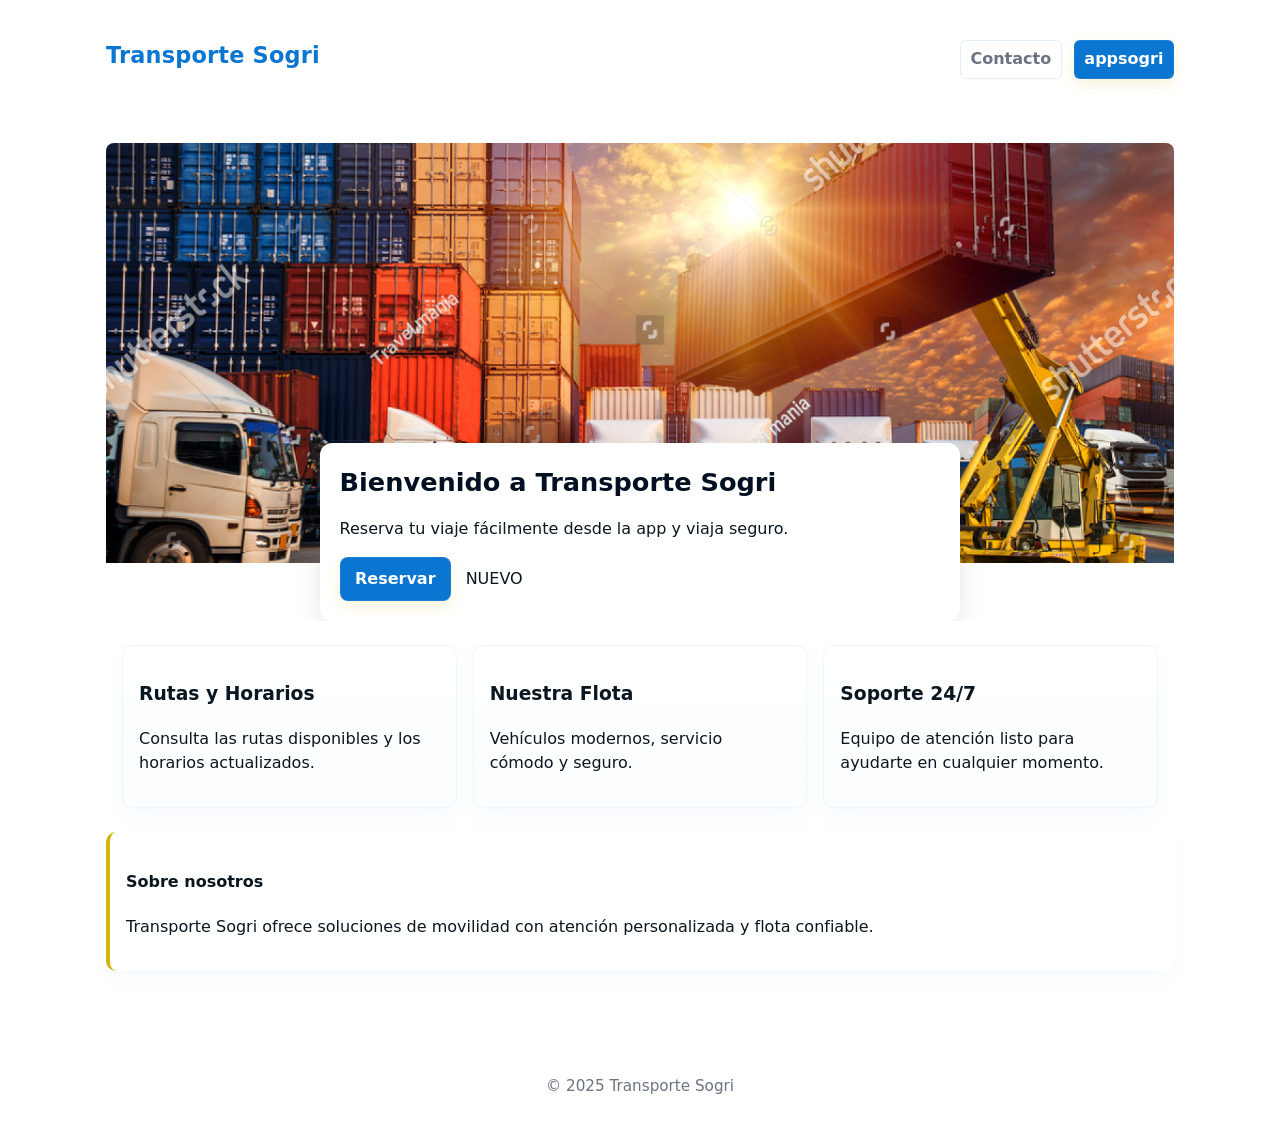
<file: index.html>
<!doctype html>
<html lang="es">
<head>
  <meta charset="utf-8" />
  <meta name="viewport" content="width=device-width,initial-scale=1" />
  <title>Transporte Sogri — Demo</title>
  <!-- Asegúrate de que este archivo apunte a tu styles.css modificado -->
  <link rel="stylesheet" href="styles.css" />
</head>
<body>
  <header class="site-header">
    <div class="container">
      <h1 class="brand">Transporte Sogri</h1>
      <nav class="main-nav" role="navigation" aria-label="Principal">
        <a href="#" class="btn btn-outline">Contacto</a>
        <!-- botón appsogri: usar estas clases para aplicar el estilo primario -->
        <a href="operaciones.html" class="btn btn-primary">appsogri</a>
      </nav>
    </div>
  </header>

  <main class="container">
    <!-- Hero con imagen y caja sobrepuesta centrada -->
    <section class="hero">
      <!-- Reemplaza "assets/images/truck.jpg" con la ruta real de tu imagen -->
      <img src="assets/images/truck2.jpg" alt="Imagen de transporte Sogri" class="hero-image" />
      <div class="hero-content">
        <h2>Bienvenido a Transporte Sogri</h2>
        <p>Reserva tu viaje fácilmente desde la app y viaja seguro.</p>
        <div style="margin-top:0.5rem;">
          <a href="operaciones.html" class="btn btn-primary">Reservar</a>
          <span class="badge-gold" style="margin-left:0.6rem;">NUEVO</span>
        </div>
      </div>
    </section>

    <!-- Fila con los 3 recuadros centrados -->
    <!-- IMPORTANTE: envuelve los tres .info en .info-row (o .cards / .info-grid) -->
    <div class="info-row" aria-label="Servicios destacados">
      <div class="info">
        <h3>Rutas y Horarios</h3>
        <p>Consulta las rutas disponibles y los horarios actualizados.</p>
      </div>

      <div class="info">
        <h3>Nuestra Flota</h3>
        <p>Vehículos modernos, servicio cómodo y seguro.</p>
      </div>

      <div class="info">
        <h3>Soporte 24/7</h3>
        <p>Equipo de atención listo para ayudarte en cualquier momento.</p>
      </div>
    </div>

    <!-- Bloque adicional de información -->
    <section class="info">
      <h4>Sobre nosotros</h4>
      <p>Transporte Sogri ofrece soluciones de movilidad con atención personalizada y flota confiable.</p>
    </section>
  </main>

  <footer class="site-footer">
    <div class="container">© 2025 Transporte Sogri</div>
  </footer>
</body>
</html>
</file>
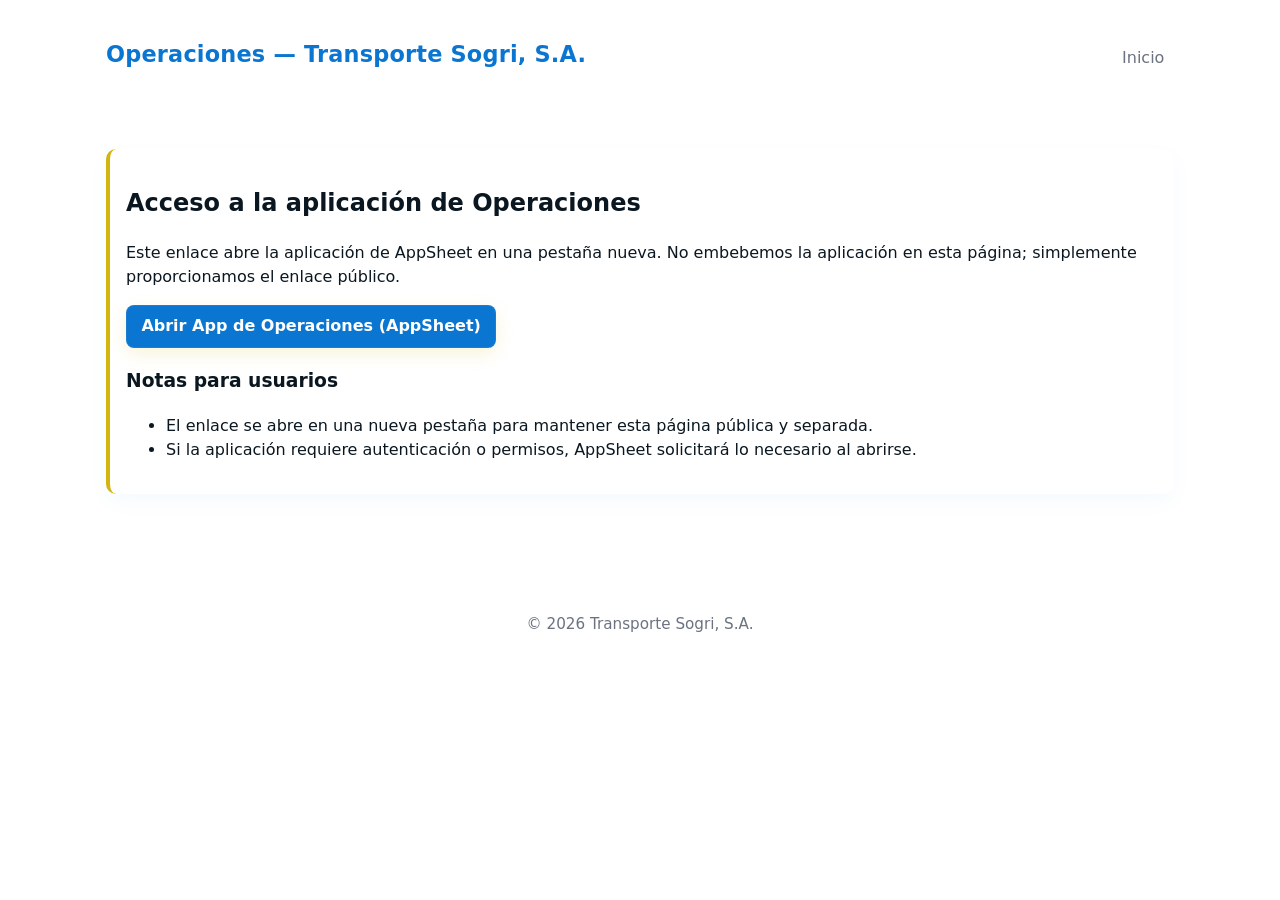
<file: operaciones.html>
<!doctype html>
<html lang="es">
<head>
  <meta charset="utf-8" />
  <meta name="viewport" content="width=device-width,initial-scale=1" />
  <title>Operaciones — Transporte Sogri, S.A.</title>
  <link rel="stylesheet" href="styles.css">
</head>
<body>
  <header class="site-header">
    <div class="container">
      <h1 class="brand">Operaciones — Transporte Sogri, S.A.</h1>
      <nav class="main-nav">
        <a href="index.html">Inicio</a>
      </nav>
    </div>
  </header>

  <main class="container">
    <section class="info">
      <h2>Acceso a la aplicación de Operaciones</h2>
      <p>Este enlace abre la aplicación de AppSheet en una pestaña nueva. No embebemos la aplicación en esta página; simplemente proporcionamos el enlace público.</p>

      <!--
        REEMPLAZAR: sustituya el valor de href con la URL pública de su aplicación AppSheet.
        Ejemplo: https://www.appsheet.com/start/XXXXXXXX-XXXX-XXXX-XXXX-XXXXXXXXXXXX
      -->
      <p>
        <a id="appsheet-link" class="btn btn-primary" href="https://www.appsheet.com/start/4cae355e-b740-4fe1-a5e5-2db3212c665c" target="_blank" rel="noopener noreferrer">
          Abrir App de Operaciones (AppSheet)
        </a>
      </p>

      <h3>Notas para usuarios</h3>
      <ul>
        <li>El enlace se abre en una nueva pestaña para mantener esta página pública y separada.</li>
        <li>Si la aplicación requiere autenticación o permisos, AppSheet solicitará lo necesario al abrirse.</li>
      </ul>
    </section>
  </main>

  <footer class="site-footer">
    <div class="container">
      <p>&copy; <span id="year"></span> Transporte Sogri, S.A.</p>
    </div>
  </footer>

  <script>
    document.getElementById('year').textContent = new Date().getFullYear();
    // Opcional: cambiar el href dinámicamente si quieres inyectarlo desde una variable
    // document.getElementById('appsheet-link').href = 'https://www.appsheet.com/start/YOUR_APP_ID';
  </script>
</body>
</html>
</file>
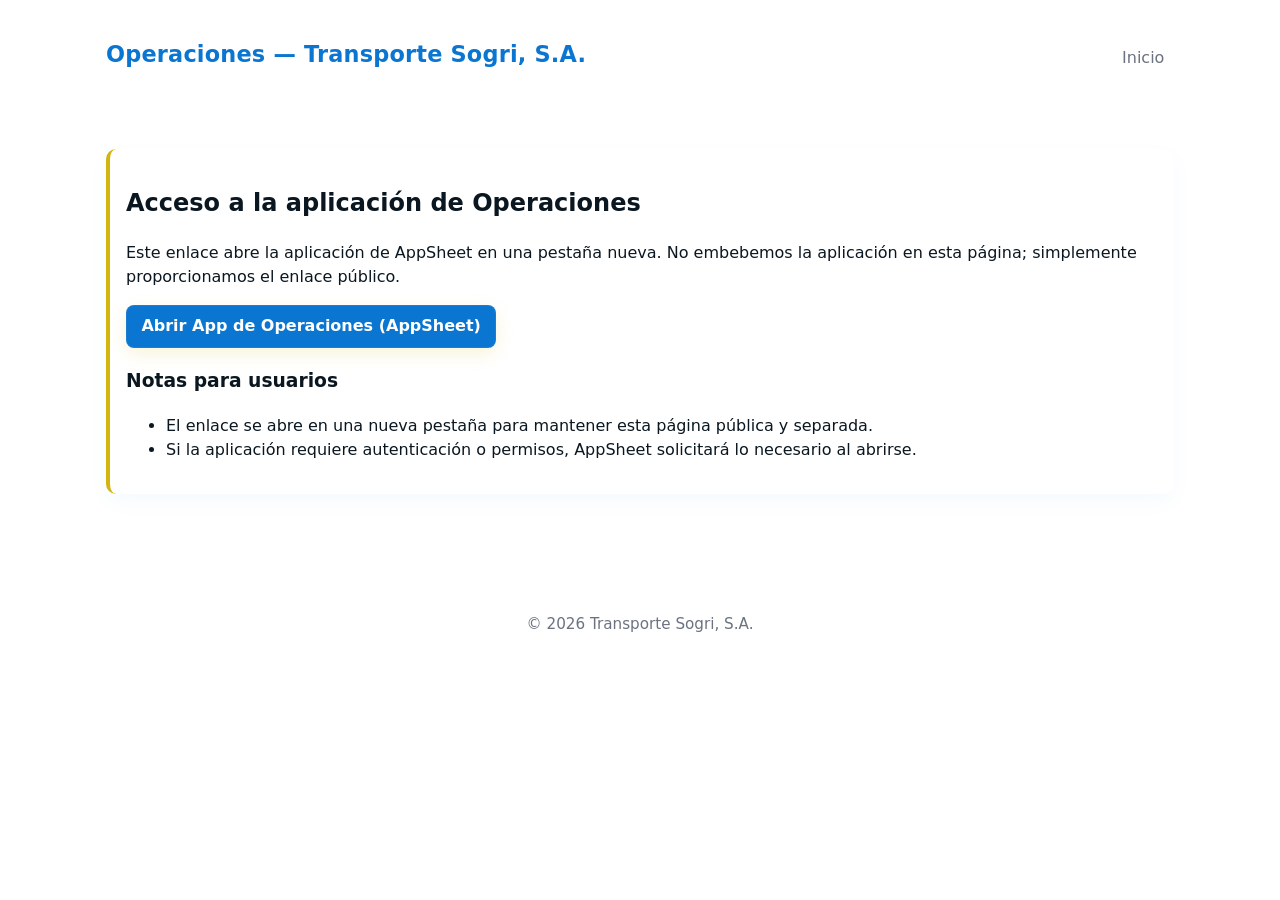
<file: operaciones_Version2.html>
<!doctype html>
<html lang="es">
<head>
  <meta charset="utf-8" />
  <meta name="viewport" content="width=device-width,initial-scale=1" />
  <title>Operaciones — Transporte Sogri, S.A.</title>
  <link rel="stylesheet" href="styles.css">
</head>
<body>
  <header class="site-header">
    <div class="container">
      <h1 class="brand">Operaciones — Transporte Sogri, S.A.</h1>
      <nav class="main-nav">
        <a href="index.html">Inicio</a>
      </nav>
    </div>
  </header>

  <main class="container">
    <section class="info">
      <h2>Acceso a la aplicación de Operaciones</h2>
      <p>Este enlace abre la aplicación de AppSheet en una pestaña nueva. No embebemos la aplicación en esta página; simplemente proporcionamos el enlace público.</p>

      <!--
        REEMPLAZAR: sustituya el valor de href con la URL pública de su aplicación AppSheet.
        Ejemplo: https://www.appsheet.com/start/XXXXXXXX-XXXX-XXXX-XXXX-XXXXXXXXXXXX
      -->
      <p>
        <a id="appsheet-link" class="btn btn-primary" href="https://www.appsheet.com/start/4cae355e-b740-4fe1-a5e5-2db3212c665c" target="_blank" rel="noopener noreferrer">
          Abrir App de Operaciones (AppSheet)
        </a>
      </p>

      <h3>Notas para usuarios</h3>
      <ul>
        <li>El enlace se abre en una nueva pestaña para mantener esta página pública y separada.</li>
        <li>Si la aplicación requiere autenticación o permisos, AppSheet solicitará lo necesario al abrirse.</li>
      </ul>
    </section>
  </main>

  <footer class="site-footer">
    <div class="container">
      <p>&copy; <span id="year"></span> Transporte Sogri, S.A.</p>
    </div>
  </footer>

  <script>
    document.getElementById('year').textContent = new Date().getFullYear();
    // Opcional: cambiar el href dinámicamente si quieres inyectarlo desde una variable
    // document.getElementById('appsheet-link').href = 'https://www.appsheet.com/start/YOUR_APP_ID';
  </script>
</body>
</html>
</file>
<file: styles.css>
/* styles.css - Estilo simple y limpio para la página de Transporte Sogri
   Modificado: mejorar contraste del botón "appsogri" y centrar los recuadros inferiores
*/
:root{
  --bg:#0f1724;
  --card:#ffffff;
  --accent:#0b76d1; /* azul principal */
  --muted:#6b7280;
  --gold:#d1b200; /* color gold para acentos */
  --max-width:1100px;
  --radius:8px;
}

*{box-sizing:border-box}
body{
  margin:0;
  font-family:Inter, ui-sans-serif, system-ui, -apple-system, "Segoe UI", Roboto, "Helvetica Neue", Arial;
  color:#0b1720;
  background:#fff;
  -webkit-font-smoothing:antialiased;
  -moz-osx-font-smoothing:grayscale;
  line-height:1.5;
}

.container{
  position:relative;
  max-width:var(--max-width);
  margin:0 auto;
  padding:1rem;
}

.site-header{
  background:transparent;
  padding:1rem 0;
}

.brand{
  margin:0;
  font-size:1.4rem;
  font-weight:700;
  letter-spacing:0.2px;
  color:var(--accent);
}

.main-nav{
  margin-top:0.5rem;
  display:flex;
  gap:0.75rem;
  flex-wrap:wrap;
  align-items:center;
}

/* enlaces principales */
.main-nav a{
  text-decoration:none;
  color:var(--muted);
  padding:0.4rem 0.6rem;
  border-radius:6px;
}

/* botones */
.btn{
  display:inline-block;
  text-decoration:none;
  color:inherit; /* hereda color para no forzar gris/negro */
  padding:0.55rem 0.9rem;
  border-radius:8px;
  font-weight:600;
  cursor:pointer;
  border: none;
}

/* botón primario - asegurar contraste alto sobre azul */
.btn-primary{
  background:var(--accent);
  color:#ffffff !important; /* forzar blanco para máxima legibilidad */
  box-shadow:0 6px 18px rgba(209, 178, 0, 0.15); /* sombra con tint dorado para contraste sutil */
  border: 1px solid rgba(255,255,255,0.06);
}

/* si el botón primario está dentro del nav (mayor especificidad) */
.main-nav a.btn-primary{
  color:#ffffff !important;
  background:var(--accent);
  box-shadow:0 6px 18px rgba(209, 178, 0, 0.15);
}

/* botón outline (si lo usas) */
.btn-outline{
  background:transparent;
  border:1px solid rgba(11,118,209,0.12);
  color:var(--accent);
}

.hero{
  position:relative;
  margin-top:1rem;
  border-radius:var(--radius);
  overflow:hidden;
}

.hero-image{
  width:100%;
  height:420px;
  object-fit:cover;
  display:block;
  filter:contrast(1.02) saturate(1.05);
}

/* Hero content: centrar y sobreponer */
.hero-content{
  position:relative;
  margin-top:120px;        /* mantiene la sobreposición sobre la imagen */
  margin-left:auto;
  margin-right:auto;
  background:var(--card);
  padding:1.25rem;
  border-radius:12px;
  box-shadow:0 12px 30px rgba(15,23,36,0.08), 0 4px 12px rgba(209,178,0,0.06);
  max-width:900px; /* ancho controlado para centrar */
  left:0;
  right:0;
}

.hero-content h2{
  margin:0 0 0.5rem 0;
  font-size:1.6rem;
  color:#031022;
}

.info{
  margin:1.5rem 0;
  background: var(--card);
  padding:1rem;
  border-radius:10px;
  /* acento dorado a la izquierda para contraste con azul/blanco/gold */
  border-left:4px solid rgba(209,178,0,0.95);
  box-shadow: 0 8px 20px rgba(11,118,209,0.04);
}

/* Contenedor para los 3 recuadros inferiores.
   Asegúrate de envolver esos 3 recuadros en un elemento con la clase .info-row
   Ejemplo en HTML:
   <div class="info-row">
     <div class="info">...</div>
     <div class="info">...</div>
     <div class="info">...</div>
   </div>
*/
.info-row, .cards, .info-grid {
  display:flex;
  gap:1rem;
  justify-content:center; /* centra los recuadros horizontalmente */
  align-items:stretch;
  flex-wrap:wrap;
  margin:1.5rem auto;
  max-width:var(--max-width);
  padding:0 1rem;
}

/* que cada recuadro tenga ancho coherente y contraste */
.info-row .info, .info-grid .info, .cards .info {
  flex: 1 1 300px;
  max-width:340px;
  min-width:220px;
  margin:0; /* el gap ya da separación */
  background: linear-gradient(180deg, #ffffff 0%, #fbfdff 100%);
  border: 1px solid rgba(11,118,209,0.06);
}

/* pequeño detalle dorado para títulos o badges dentro del recuadro */
.info .badge-gold{
  display:inline-block;
  padding:0.25rem 0.5rem;
  background:var(--gold);
  color:#071018;
  border-radius:6px;
  font-weight:700;
  font-size:0.85rem;
}

/* Footer y demás */
.site-footer{
  margin-top:2rem;
  padding:1rem 0;
  color:var(--muted);
  text-align:center;
  font-size:0.95rem;
}

/* Responsive */
@media (min-width:900px){
  .main-nav{
    justify-content:flex-end;
  }
  .site-header .container{
    display:flex;
    align-items:center;
    justify-content:space-between;
  }
  .hero-content{
    max-width:60%;
    margin-top:-120px;
  }
}

@media (max-width:900px){
  .hero-content{
    max-width:92%;
  }
}

@media (max-width:600px){
  .hero-image{height:260px}
  .hero-content{margin-top:-80px;padding:0.9rem}
}

/* Evitar reglas globales que anulen colores y sombras importantes.
   Antes había una regla que forzaba fondo blanco y eliminaba sombras con !important:
   la hemos eliminado y sustituido por reglas más específicas arriba.
*/
</file>
